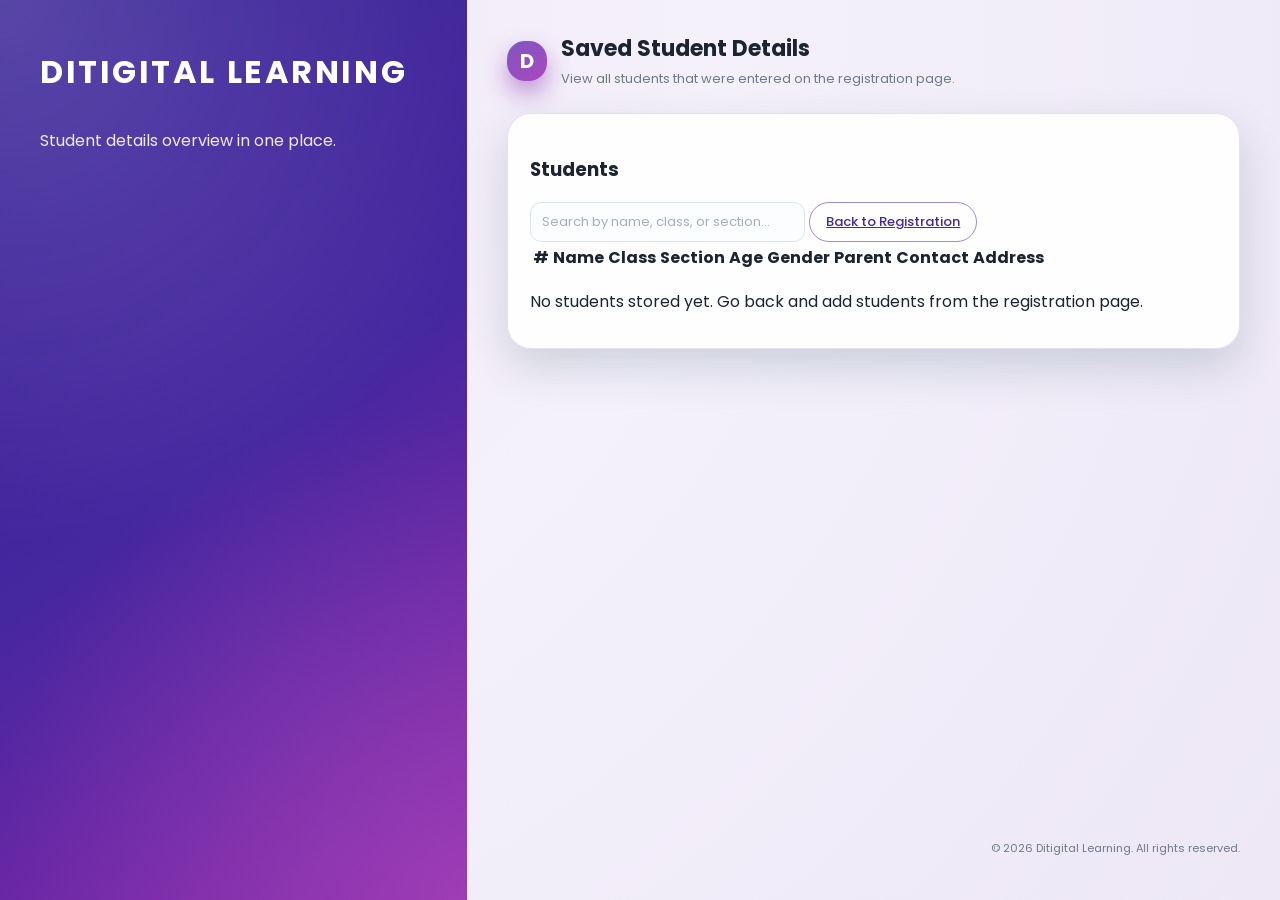
<file: details.html>
<!DOCTYPE html>
<html lang="en">
<head>
  <meta charset="UTF-8" />
  <meta name="viewport" content="width=device-width, initial-scale=1.0" />
  <title>Ditigital Learning - Student Details</title>
  <link rel="stylesheet" href="styles.css" />
  <link rel="preconnect" href="https://fonts.googleapis.com" />
  <link rel="preconnect" href="https://fonts.gstatic.com" crossorigin />
  <link href="https://fonts.googleapis.com/css2?family=Poppins:wght@300;400;500;600;700&display=swap" rel="stylesheet" />
</head>
<body>
  <div class="page">
    <aside class="hero-panel">
      <div class="hero-overlay"></div>
      <div class="hero-content">
        <h1 class="school-name">Ditigital Learning</h1>
        <p class="tagline">Student details overview in one place.</p>
      </div>
    </aside>

    <main class="content">
      <header class="top-bar">
        <div class="logo-mark">D</div>
        <div class="top-text">
          <h2>Saved Student Details</h2>
          <p>View all students that were entered on the registration page.</p>
        </div>
      </header>

      <section class="card layout">
        <div class="table-section">
          <div class="table-header">
            <h3>Students</h3>
            <div class="table-actions">
              <input type="search" id="searchInput" placeholder="Search by name, class, or section..." />
              <a href="index.html" class="btn btn-outline">Back to Registration</a>
            </div>
          </div>

          <div class="table-wrapper">
            <table>
              <thead>
                <tr>
                  <th>#</th>
                  <th>Name</th>
                  <th>Class</th>
                  <th>Section</th>
                  <th>Age</th>
                  <th>Gender</th>
                  <th>Parent</th>
                  <th>Contact</th>
                  <th>Address</th>
                </tr>
              </thead>
              <tbody id="studentsBody">
                <!-- Filled by script -->
              </tbody>
            </table>

            <div class="empty-state" id="emptyState">
              <p>No students stored yet. Go back and add students from the registration page.</p>
            </div>
          </div>
        </div>
      </section>

      <footer class="footer">
        <p>© <span id="year"></span> Ditigital Learning. All rights reserved.</p>
      </footer>
    </main>
  </div>

  <script src="details.js"></script>
</body>
</html>
</file>
<file: styles.css>
:root {
  --teal: #7e57c2;
  --teal-dark: #4527a0;
  --teal-soft: #ede7f6;
  --green: #ba68c8;
  --green-soft: #f3e5f5;
  --bg: #f4f7fb;
  --card-bg: #ffffff;
  --border-subtle: #dde5ec;
  --text-main: #1b2430;
  --text-muted: #6c7a89;
  --danger: #e74c3c;
  --shadow-soft: 0 18px 45px rgba(9, 45, 66, 0.16);
  --radius-lg: 24px;
  --radius-md: 14px;
  --radius-pill: 999px;
}

*,
*::before,
*::after {
  box-sizing: border-box;
}

body {
  margin: 0;
  font-family: "Poppins", system-ui, -apple-system, BlinkMacSystemFont, "Segoe UI", sans-serif;
  background: radial-gradient(circle at top left, #f3e5f5 0, #f4f1fb 45%, #ede7f6 100%);
  color: var(--text-main);
}

.page {
  min-height: 100vh;
  display: grid;
  grid-template-columns: minmax(0, 1.15fr) minmax(0, 2fr);
}

@media (max-width: 1024px) {
  .page {
    grid-template-columns: 1fr;
  }

  .hero-panel {
    display: none;
  }
}

.hero-panel {
  position: relative;
  padding: 48px 40px;
  background: linear-gradient(145deg, #311b92, var(--teal-dark), #8e24aa);
  color: #ffffff;
  overflow: hidden;
}

.hero-overlay {
  position: absolute;
  inset: 0;
  background: radial-gradient(circle at top left, rgba(255, 255, 255, 0.2), transparent 55%),
    radial-gradient(circle at bottom right, rgba(186, 104, 200, 0.4), transparent 50%);
  opacity: 0.95;
}

.hero-content {
  position: relative;
  z-index: 1;
  display: flex;
  flex-direction: column;
  gap: 32px;
  height: 100%;
}

.school-name {
  font-size: 32px;
  font-weight: 700;
  letter-spacing: 0.08em;
  text-transform: uppercase;
  margin: 0;
}

.tagline {
  margin: 0;
  font-size: 16px;
  max-width: 320px;
  color: rgba(255, 255, 255, 0.9);
}

.hero-stats {
  display: grid;
  grid-template-columns: repeat(3, minmax(0, 1fr));
  gap: 16px;
  margin-top: 12px;
}

.stat-card {
  padding: 14px 16px;
  border-radius: 18px;
  background: rgba(0, 0, 0, 0.08);
  border: 1px solid rgba(255, 255, 255, 0.18);
  backdrop-filter: blur(22px);
}

.stat-number {
  display: block;
  font-size: 20px;
  font-weight: 600;
}

.stat-label {
  font-size: 12px;
  opacity: 0.85;
}

.hero-illustration {
  margin-top: auto;
  position: relative;
  align-self: center;
}

.hero-illustration img {
  width: 320px;
  max-width: 100%;
  border-radius: 28px;
  box-shadow: 0 26px 60px rgba(0, 0, 0, 0.4);
  border: 4px solid rgba(224, 247, 250, 0.9);
  display: block;
}

.circle {
  position: absolute;
  border-radius: 50%;
  mix-blend-mode: screen;
  filter: blur(2px);
}

.circle-lg {
  width: 220px;
  height: 220px;
  background: radial-gradient(circle, rgba(0, 151, 167, 0.7), transparent 70%);
  top: -40px;
  left: -60px;
}

.circle-md {
  width: 160px;
  height: 160px;
  background: radial-gradient(circle, rgba(46, 204, 113, 0.6), transparent 70%);
  bottom: -20px;
  right: -30px;
}

.circle-sm {
  width: 80px;
  height: 80px;
  background: radial-gradient(circle, rgba(255, 255, 255, 0.9), transparent 70%);
  bottom: 60px;
  left: -20px;
}

.content {
  padding: 32px 40px;
  display: flex;
  flex-direction: column;
  gap: 24px;
}

@media (max-width: 768px) {
  .content {
    padding: 24px 18px 32px;
  }
}

.top-bar {
  display: flex;
  align-items: center;
  gap: 14px;
}

.logo-mark {
  width: 40px;
  height: 40px;
  border-radius: 18px;
  background: linear-gradient(145deg, #7e57c2, #ab47bc);
  display: flex;
  align-items: center;
  justify-content: center;
  color: white;
  font-weight: 700;
  font-size: 20px;
  box-shadow: 0 12px 24px rgba(123, 31, 162, 0.45);
}

.top-text h2 {
  margin: 0 0 4px;
  font-size: 22px;
}

.top-text p {
  margin: 0;
  font-size: 13px;
  color: var(--text-muted);
}

.card.layout {
  display: grid;
  grid-template-columns: minmax(0, 1.05fr);
  gap: 20px;
  background: rgba(255, 255, 255, 0.9);
  border-radius: var(--radius-lg);
  padding: 22px 22px 18px;
  box-shadow: var(--shadow-soft);
  border: 1px solid rgba(126, 87, 194, 0.18);
}

@media (max-width: 1024px) {
  .card.layout {
    grid-template-columns: 1fr;
  }
}

.form-section {
  display: flex;
  flex-direction: column;
  gap: 12px;
}

.form-section h3 {
  margin: 0;
  font-size: 18px;
}

.section-subtitle {
  margin: 0;
  font-size: 13px;
  color: var(--text-muted);
}

.form-grid {
  margin-top: 12px;
  display: grid;
  grid-template-columns: repeat(2, minmax(0, 1fr));
  gap: 12px 14px;
}

.field {
  display: flex;
  flex-direction: column;
  gap: 6px;
}

.field.full-width {
  grid-column: 1 / -1;
}

label {
  font-size: 13px;
  font-weight: 500;
  color: var(--text-main);
}

input,
select,
textarea {
  font-family: inherit;
  font-size: 13px;
  padding: 9px 11px;
  border-radius: 11px;
  border: 1px solid var(--border-subtle);
  background: #fbfdff;
  color: var(--text-main);
  outline: none;
  transition: border 0.16s ease, box-shadow 0.16s ease, background-color 0.16s ease, transform 0.06s ease;
}

input::placeholder,
textarea::placeholder {
  color: #a1afbd;
}

input:focus,
select:focus,
textarea:focus {
  border-color: var(--teal);
  box-shadow: 0 0 0 1px rgba(126, 87, 194, 0.6);
  background: #ffffff;
  transform: translateY(-1px);
}

textarea {
  resize: vertical;
  min-height: 60px;
}

.form-actions {
  margin-top: 14px;
  display: flex;
  justify-content: flex-end;
  gap: 8px;
}

.btn {
  font-family: inherit;
  font-size: 13px;
  font-weight: 500;
  padding: 9px 16px;
  border-radius: var(--radius-pill);
  border: none;
  cursor: pointer;
  display: inline-flex;
  align-items: center;
  gap: 6px;
  transition: background 0.18s ease, color 0.18s ease, box-shadow 0.18s ease, transform 0.06s ease, border-color 0.18s ease;
}

.btn-primary {
  background: linear-gradient(135deg, #7e57c2, #ab47bc);
  color: #ffffff;
  box-shadow: 0 10px 22px rgba(123, 31, 162, 0.4);
}

.btn-primary:hover {
  transform: translateY(-1px);
  box-shadow: 0 16px 30px rgba(123, 31, 162, 0.45);
}

.btn-primary:active {
  transform: translateY(0);
  box-shadow: 0 8px 18px rgba(123, 31, 162, 0.38);
}

.btn-ghost {
  background: transparent;
  color: var(--text-muted);
  border: 1px solid rgba(0, 0, 0, 0.05);
}

.btn-ghost:hover {
  background: #f4f7fb;
}

.btn-outline {
  background: transparent;
  color: var(--teal-dark);
  border: 1px solid rgba(126, 87, 194, 0.7);
}

.btn-outline:hover {
  background: var(--teal-soft);
}

.status-message {
  min-height: 18px;
  font-size: 12px;
  margin: 4px 2px 0;
  color: var(--text-muted);
}

.status-message.success {
  color: var(--green);
}

.status-message.error {
  color: var(--danger);
}

.details-link-wrapper {
  margin-top: 12px;
  display: flex;
  justify-content: flex-end;
}

.details-link {
  text-decoration: none;
}

.footer {
  margin-top: auto;
  font-size: 11px;
  color: var(--text-muted);
  text-align: right;
}
</file>
